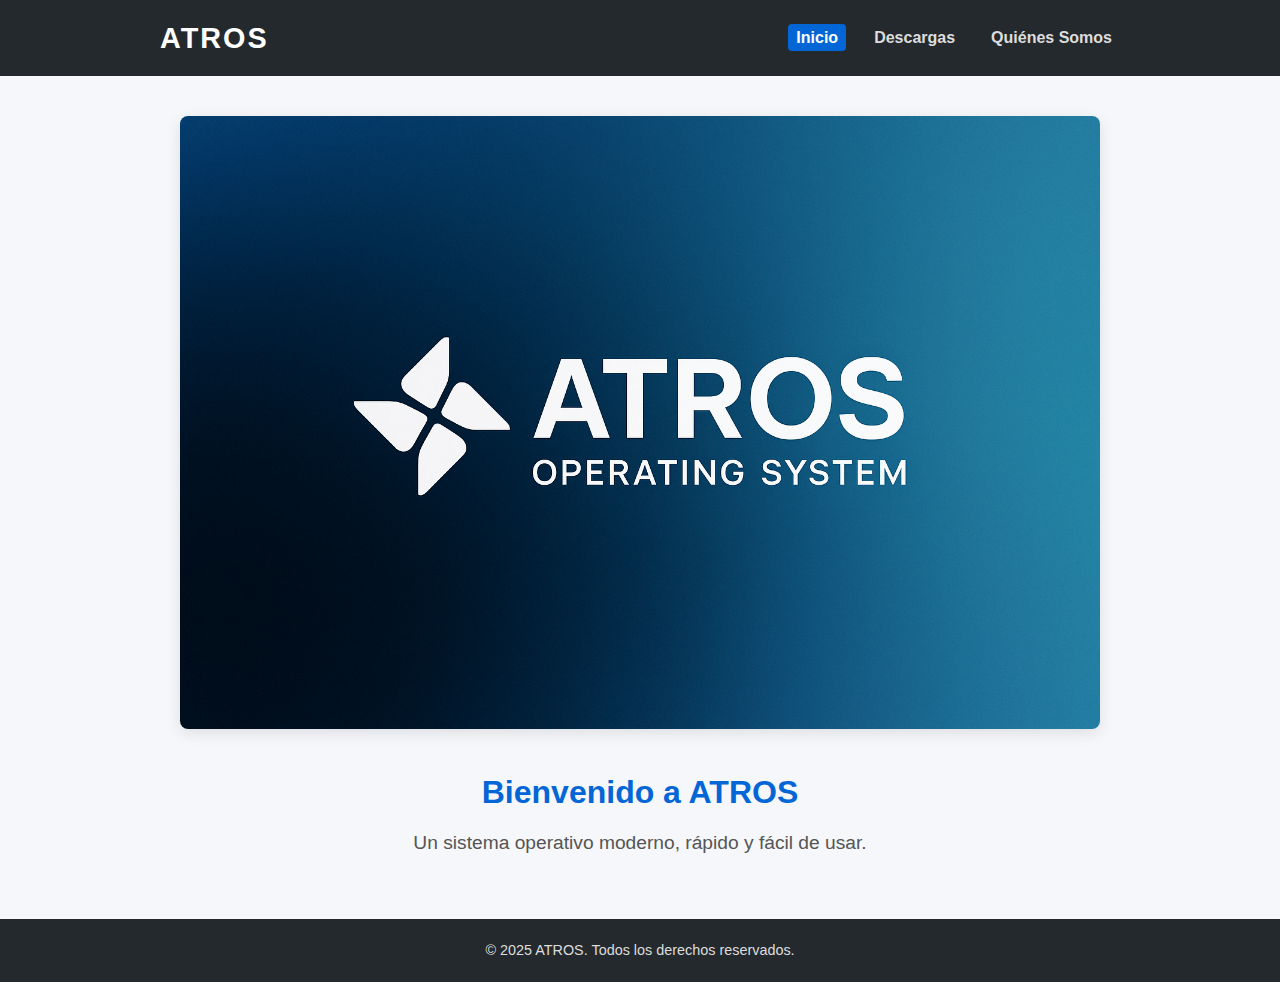
<file: index.html>
<!DOCTYPE html>
<html lang="es">
<head>
  <meta charset="UTF-8" />
  <meta name="viewport" content="width=device-width, initial-scale=1" />
  <title>ATROS - Sistema Operativo</title>
  <link rel="stylesheet" href="styles.css" />
  <link rel="icon" href="icon.png" type="image/png" />
</head>
<body>
  <header>
    <nav>
      <h1>ATROS</h1>
      <ul>
        <li><a href="index.html" class="active">Inicio</a></li>
        <li><a href="downloads.html">Descargas</a></li>
        <li><a href="about.html">Quiénes Somos</a></li>
      </ul>
    </nav>
  </header>

  <main>
    <section class="banner">
      <img src="banner.png" alt="Banner de ATROS" />
    </section>

    <section class="intro">
      <h2>Bienvenido a ATROS</h2>
      <p>Un sistema operativo moderno, rápido y fácil de usar.</p>
    </section>
  </main>

  <footer>
    <p>&copy; 2025 ATROS. Todos los derechos reservados.</p>
  </footer>
</body>
</html>
</file>
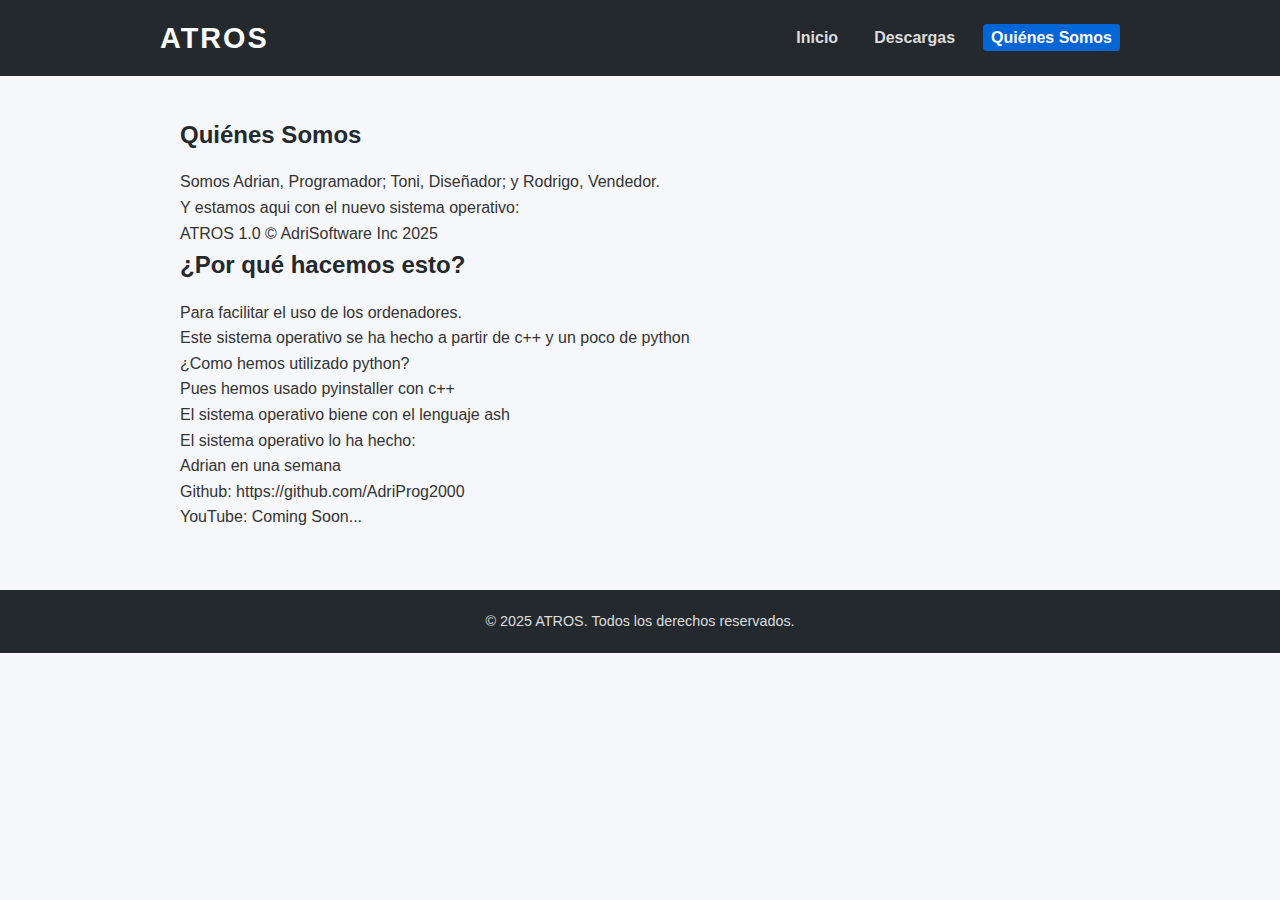
<file: about.html>
<!DOCTYPE html>
<html lang="es">
<head>
  <meta charset="UTF-8" />
  <meta name="viewport" content="width=device-width, initial-scale=1" />
  <title>Quiénes Somos - ATROS</title>
  <link rel="stylesheet" href="styles.css" />
  <link rel="icon" href="icon.png" type="image/png" />
</head>
<body>
  <header>
    <nav>
      <h1>ATROS</h1>
      <ul>
        <li><a href="index.html">Inicio</a></li>
        <li><a href="downloads.html">Descargas</a></li>
        <li><a href="about.html" class="active">Quiénes Somos</a></li>
      </ul>
    </nav>
  </header>

  <main>
    <section>
      <h2>Quiénes Somos</h2>
      <p>Somos Adrian, Programador; Toni, Diseñador; y Rodrigo, Vendedor.</p>
      <p>Y estamos aqui con el nuevo sistema operativo:</p>
      <p>ATROS 1.0 &copy; AdriSoftware Inc 2025</p>
      
    </section>

    <section>
      <h2>¿Por qué hacemos esto?</h2>
      <p>Para facilitar el uso de los ordenadores.</p>
      <p>Este sistema operativo se ha hecho a partir de c++ y un poco de python</p>
      <p>¿Como hemos utilizado python?</p>
      <p>Pues hemos usado pyinstaller con c++</p>
      <p>El sistema operativo biene con el lenguaje ash</p>
      <p>El sistema operativo lo ha hecho:</p>
      <p>Adrian en una semana</p>
      <p>Github: https://github.com/AdriProg2000</p>
      <p>YouTube: Coming Soon...</p>
    </section>
  </main>

  <footer>
    <p>&copy; 2025 ATROS. Todos los derechos reservados.</p>
  </footer>
</body>
</html>
</file>
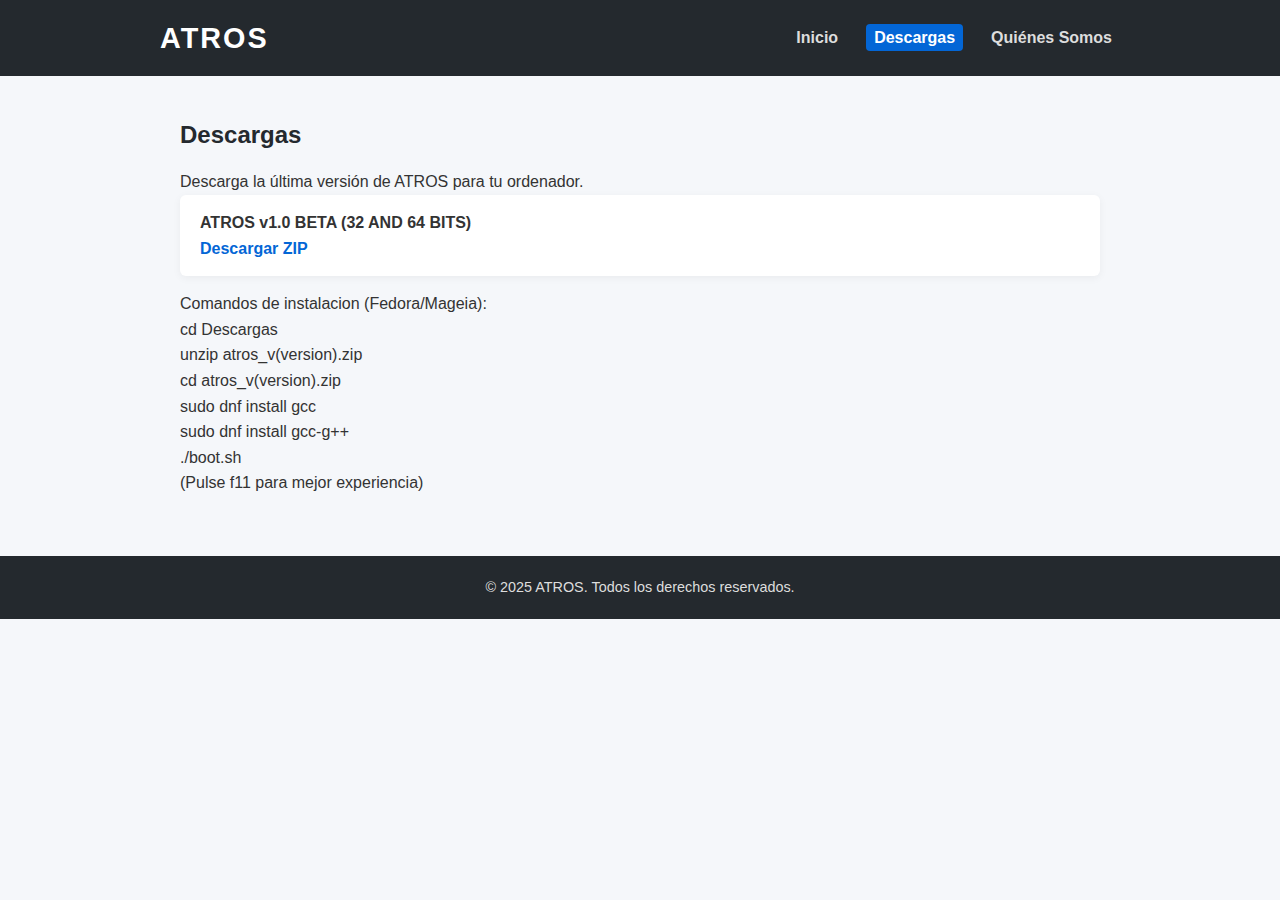
<file: downloads.html>
<!DOCTYPE html>
<html lang="es">
<head>
  <meta charset="UTF-8" />
  <meta name="viewport" content="width=device-width, initial-scale=1" />
  <title>Descargas - ATROS</title>
  <link rel="stylesheet" href="styles.css" />
  <link rel="icon" href="icon.png" type="image/png" />
</head>
<body>
  <header>
    <nav>
      <h1>ATROS</h1>
      <ul>
        <li><a href="index.html">Inicio</a></li>
        <li><a href="downloads.html" class="active">Descargas</a></li>
        <li><a href="about.html">Quiénes Somos</a></li>
      </ul>
    </nav>
  </header>

  <main>
    <h2>Descargas</h2>
    <p>Descarga la última versión de ATROS para tu ordenador.</p>
    
    <ul class="downloads-list">
      <li>
        <strong>ATROS v1.0 BETA (32 AND 64 BITS)</strong><br />
        <a href="" download>Descargar ZIP</a>
      </li>
    </ul>
    <p>Comandos de instalacion (Fedora/Mageia):</p>
    <p>cd Descargas</p>
    <p>unzip atros_v(version).zip</p>
    <p>cd atros_v(version).zip</p>
    <p>sudo dnf install gcc</p>
    <p>sudo dnf install gcc-g++</p>
    <p>./boot.sh</p>
    <p>(Pulse f11 para mejor experiencia)</p>
  </main>

  <footer>
    <p>&copy; 2025 ATROS. Todos los derechos reservados.</p>
  </footer>
</body>
</html>
</file>
<file: styles.css>
/* Reset básico */
* {
    margin: 0;
    padding: 0;
    box-sizing: border-box;
  }
  
  body {
    font-family: 'Segoe UI', Tahoma, Geneva, Verdana, sans-serif;
    background-color: #f5f7fa;
    color: #333;
    line-height: 1.6;
  }
  
  header {
    background-color: #24292e;
    color: #fff;
    padding: 15px 20px;
  }
  
  nav {
    display: flex;
    justify-content: space-between;
    align-items: center;
    max-width: 960px;
    margin: 0 auto;
  }
  
  nav h1 {
    font-weight: 700;
    font-size: 1.8rem;
    letter-spacing: 2px;
  }
  
  nav ul {
    list-style: none;
    display: flex;
    gap: 20px;
  }
  
  nav ul li a {
    color: #ddd;
    text-decoration: none;
    font-weight: 600;
    transition: color 0.3s ease;
    padding: 5px 8px;
    border-radius: 4px;
  }
  
  nav ul li a:hover,
  nav ul li a.active {
    background-color: #0366d6;
    color: #fff;
  }
  
  main {
    max-width: 960px;
    margin: 40px auto;
    padding: 0 20px;
  }
  
  .banner img {
    width: 100%;
    height: auto;
    border-radius: 8px;
    box-shadow: 0 4px 15px rgba(0,0,0,0.1);
  }
  
  .intro {
    margin-top: 30px;
    text-align: center;
  }
  
  .intro h2 {
    font-size: 2rem;
    margin-bottom: 10px;
    color: #0366d6;
  }
  
  .intro p {
    font-size: 1.2rem;
    color: #555;
  }
  
  h2 {
    color: #24292e;
    margin-bottom: 15px;
  }
  
  .downloads-list {
    list-style: none;
    padding-left: 0;
  }
  
  .downloads-list li {
    background-color: #fff;
    margin-bottom: 15px;
    padding: 15px 20px;
    border-radius: 6px;
    box-shadow: 0 2px 8px rgba(0,0,0,0.05);
  }
  
  .downloads-list li a {
    color: #0366d6;
    font-weight: 600;
    text-decoration: none;
  }
  
  .downloads-list li a:hover {
    text-decoration: underline;
  }
  
  footer {
    text-align: center;
    padding: 20px;
    background-color: #24292e;
    color: #ddd;
    margin-top: 60px;
    font-size: 0.9rem;
    user-select: none;
  }
</file>
